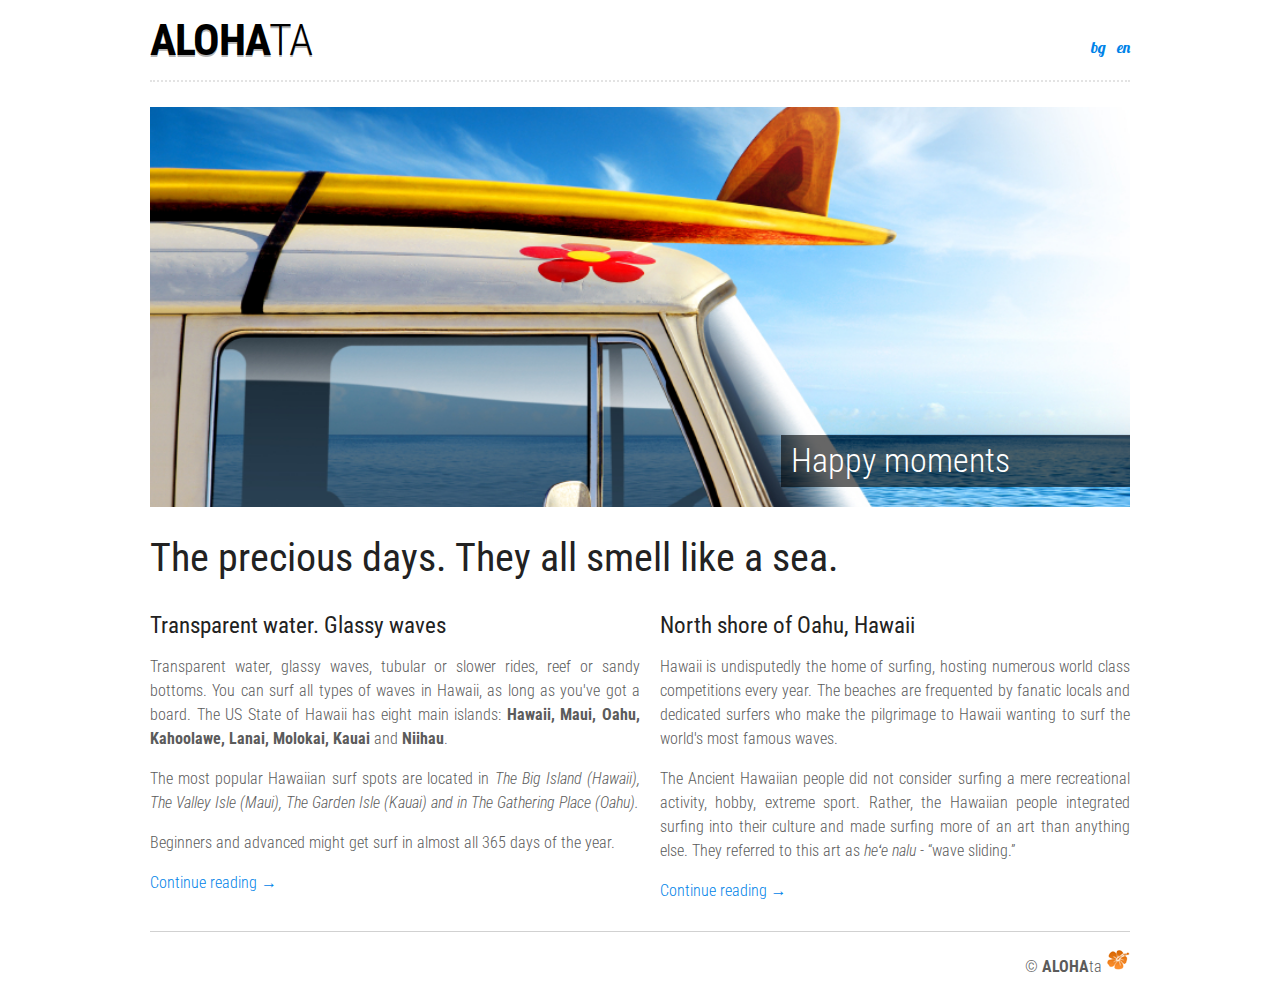
<file: index.html>
<!DOCTYPE html>
  <html>
    <head>
            <meta charset="utf-8" />
            <link href='http://fonts.googleapis.com/css?family=Roboto+Condensed:400,300italic,300,400italic,700,700italic&subset=latin,cyrillic' rel='stylesheet' type='text/css'>
            <link href='http://fonts.googleapis.com/css?family=Lobster&subset=latin,cyrillic' rel='stylesheet' type='text/css'>
            <link href='http://fonts.googleapis.com/css?family=Alegreya+Sans:400,300,400italic,500,700' rel='stylesheet' type='text/css'>
            <link rel="shortcut icon" href="imgs/favicon.ico" type="image/x-icon" />
            <link href="css/main.css" rel="stylesheet">
            <title>Aloha Friday</title>
    </head>

    <body>
        <header>
            <div class="languages">
                <ul>
                    <li><a href="bg/index.html">bg</a></li>
                    <li><a href="en/index.html">en</a></li>
                </ul>
            </div>
    
            <div class="pageTitle"><b>ALOHA</b>ta</div>

            <div class="imageTitle">Happy moments</div>
            
            <div class="wrapper" style="background-image: url('imgs/head_img.jpg');"></div>
        </header>

        <h1>The precious days. They all smell like a sea.</h1>
        
        <div class="column1">
            <h4>Transparent water. Glassy waves</h4>
                <p>Transparent water, glassy waves, tubular or slower rides, reef or sandy bottoms. You can surf all types of waves in Hawaii, as long as you've got a board. The US State of Hawaii has eight main islands: <b>Hawaii, Maui, Oahu, Kahoolawe, Lanai, Molokai, Kauai</b> and <b>Niihau</b>.
                </p>
                <p>The most popular Hawaiian surf spots are located in <em>The Big Island (Hawaii), The Valley Isle (Maui), The Garden Isle (Kauai) and in The Gathering Place (Oahu).</em>
                </p>
                <p>Beginners and advanced might get surf in almost all 365 days of the year.
                </p>
                <p><a href="en/index.html">Continue reading →</a></p>
        </div>
        
        <div class="column2">
            <h4>North shore of Oahu, Hawaii</h4>
                <p> Hawaii is undisputedly the home of surfing, hosting numerous world class competitions every year. The beaches are frequented by fanatic locals and dedicated surfers who make the pilgrimage to Hawaii wanting to surf the world's most famous waves.
                <p>The Ancient Hawaiian people did not consider surfing a mere recreational activity, hobby, extreme sport. Rather, the Hawaiian people integrated surfing into their culture and made surfing more of an art than anything else. They referred to this art as <em>heʻe nalu</em> - “wave sliding.”
                </p>
                </p>
                <p><a href="en/index.html">Continue reading →</a></p>
        </div>

        <footer>
            <div class="footImg">
                <p>© <strong>ALOHA</strong>ta <img src="imgs/a_flower.png"/></p>
            </div>
        </footer>

    </body>
  </html>
</file>
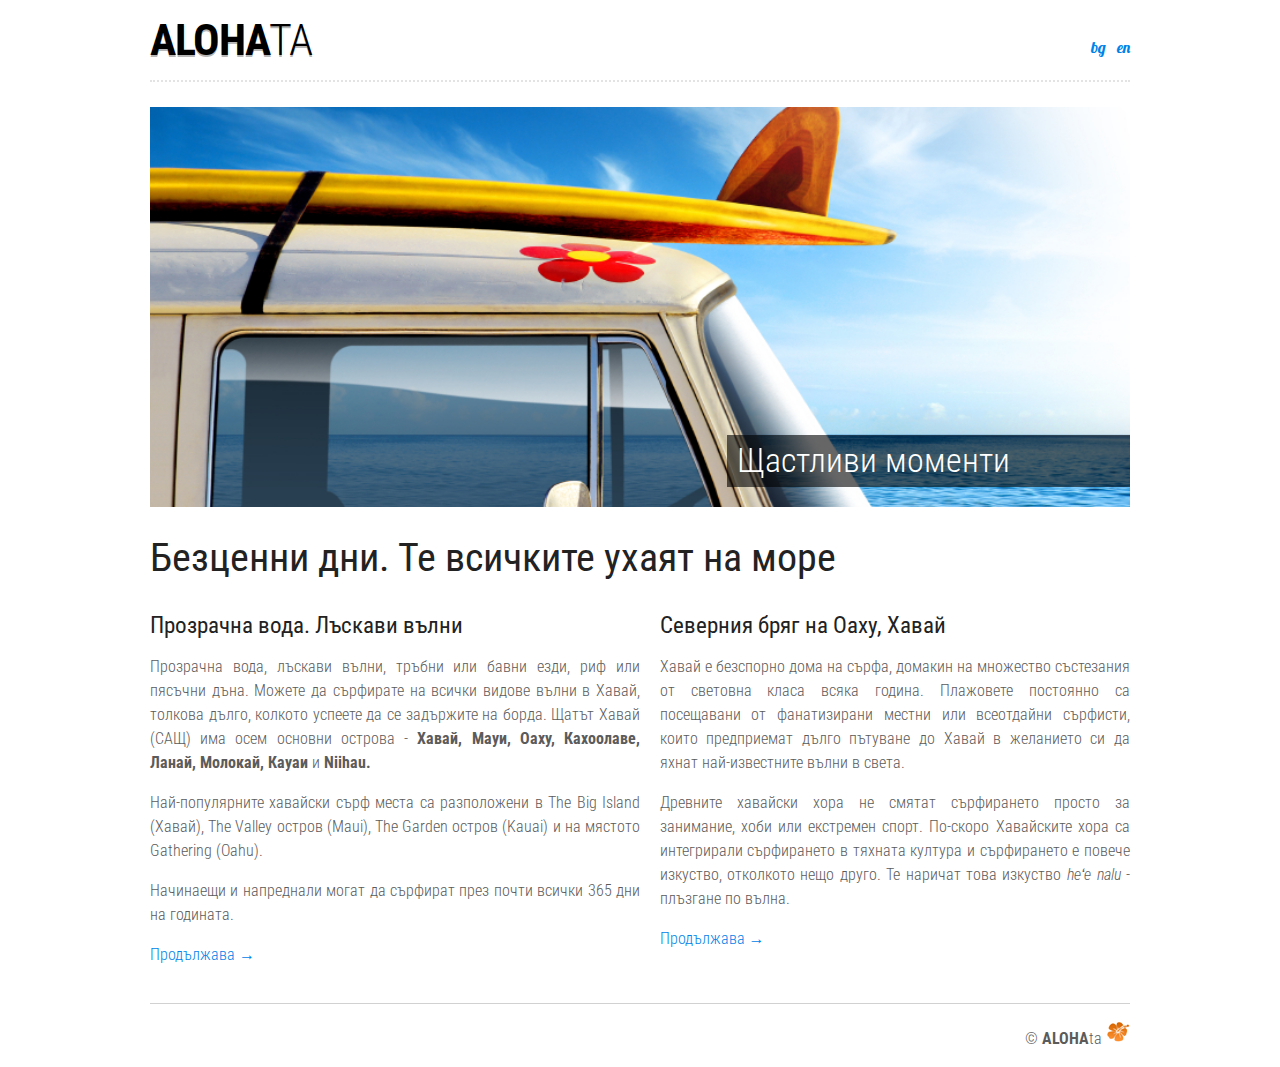
<file: bg/index.html>
<!DOCTYPE html>
  <html>
    <head>
            <meta charset="utf-8" />
            <link href="http://fonts.googleapis.com/css?family=Roboto+Condensed:400,300italic,300,400italic,700,700italic&subset=latin,cyrillic" rel="stylesheet" type="text/css">
            <link href="http://fonts.googleapis.com/css?family=Lobster&subset=latin,cyrillic" rel="stylesheet" type="text/css">
            <link href="http://fonts.googleapis.com/css?family=Alegreya+Sans:400,300,400italic,500,700" rel="stylesheet" type="text/css">
            <link rel="shortcut icon" href="../imgs/favicon.ico" type="image/x-icon" />
            <link href="../css/main.css" rel="stylesheet">
            <title>Aloha Friday</title>
    </head>

    <body>
        <header>
            <div class="languages">
                <ul>
                    <li><a href="../bg/index.html">bg</a></li>
                    <li><a href="../en/index.html">en</a></li>
                </ul>
            </div>
    
            <div class="pageTitle"><b>ALOHA</b>ta</div>

            <div class="imageTitle">Щастливи моменти</div>
            
            <div class="wrapper" style="background-image: url(../imgs/head_img.jpg);"></div>
        </header>

        <h1 class "name"> </h1>
        <h1>Безценни дни. Те всичките ухаят на море</h1>
        <div class="column1">
            <h4>Прозрачна вода. Лъскави вълни</h4>

               <p>Прозрачна вода, лъскави вълни, тръбни или бавни езди, риф или пясъчни дъна. Можете да сърфирате на всички видове вълни в Хавай, толкова дълго, колкото успеете да се задържите на борда. Щатът Хавай (САЩ) има осем основни острова - <b>Хавай, Мауи, Оаху, Кахоолаве, Ланай, Молокай, Кауаи</b> и <b>Niihau.</b></p>
<p>Най-популярните хавайски сърф места са разположени в The Big Island (Хавай), The Valley остров (Maui), The Garden остров (Kauai) и на мястото Gathering (Oahu).</p>
<p>Начинаещи и напреднали могат да сърфират през почти всички 365 дни на годината.</p>

                <p><a href="../en/index.html">Продължава →</a></p>
        </div>
        
        <div class="column2">
            <h4>Северния бряг на Оаху, Хавай</h4>
                
                <p>Хавай е безспорно дома на сърфа, домакин на множество състезания от световна класа всяка година. Плажовете постоянно са посещавани от фанатизирани местни или всеотдайни сърфисти, които предприемат дълго пътуване до Хавай в желанието си да яхнат най-известните вълни в света.</p>
<p>Древните хавайски хора не смятат сърфирането просто за занимание, хоби или екстремен спорт. По-скоро Хавайските хора са интегрирали сърфирането в тяхната култура и сърфирането е повече изкуство, отколкото нещо друго. Те наричат това изкуство <em>heʻe nalu</em> - плъзгане по вълна.</p>

                <p><a href="../en/index.html">Продължава →</a></p>
        </div>

        <footer>
            <div class="footImg">
                <p>©  <strong>ALOHA</strong>ta  <img src="../imgs/a_flower.png"/></p>
            </div>
        </footer>

    </body>
  </html>
</file>
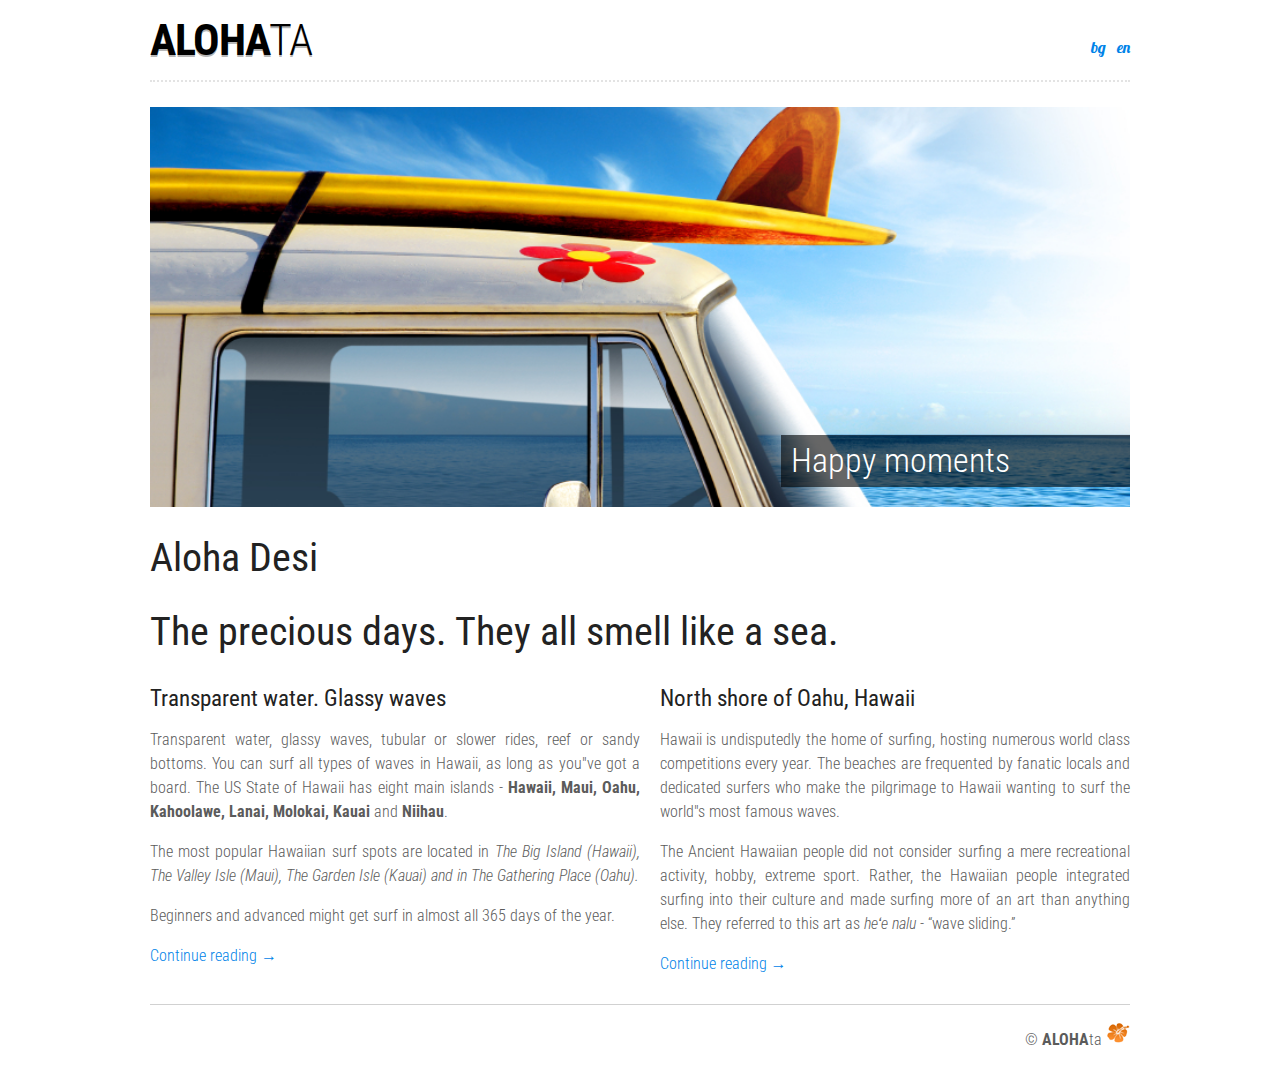
<file: en/index.html>
<!DOCTYPE html>
  <html>
    <head>
            <meta charset="utf-8" />
            <link href="http://fonts.googleapis.com/css?family=Roboto+Condensed:400,300italic,300,400italic,700,700italic&subset=latin,cyrillic" rel="stylesheet" type="text/css">
            <link href="http://fonts.googleapis.com/css?family=Lobster&subset=latin,cyrillic" rel="stylesheet" type="text/css">
            <link href="http://fonts.googleapis.com/css?family=Alegreya+Sans:400,300,400italic,500,700" rel="stylesheet" type="text/css">
            <link rel="shortcut icon" href="../imgs/favicon.ico" type="image/x-icon" />
            <link href="../css/main.css" rel="stylesheet">
            <title>Aloha Friday</title>
    </head>

    <body>
        <header>
            <div class="languages">
                <ul>
                    <li><a href="../bg/index.html">bg</a></li>
                    <li><a href="../en/index.html">en</a></li>
                </ul>
            </div>
    
            <div class="pageTitle"><b>ALOHA</b>ta</div>

            <div class="imageTitle">Happy moments</div>
            
            <div class="wrapper" style="background-image: url(../imgs/head_img.jpg);"></div>
        </header>

        <h1 class "name"> Aloha Desi</h1>
        <h1>The precious days. They all smell like a sea.</h1>
        <div class="column1">
            <h4>Transparent water. Glassy waves</h4>

               <p>Transparent water, glassy waves, tubular or slower rides, reef or sandy bottoms. You can surf all types of waves in Hawaii, as long as you"ve got a board. The US State of Hawaii has eight main islands - <b> Hawaii, Maui, Oahu, Kahoolawe, Lanai, Molokai, Kauai</b> and <b>Niihau</b>.</p>
<p>The most popular Hawaiian surf spots are located in <em>The Big Island (Hawaii), The Valley Isle (Maui), The Garden Isle (Kauai) and in The Gathering Place (Oahu).</em></p>
<p>Beginners and advanced might get surf in almost all 365 days of the year.</p>

                <p><a href="../en/index.html">Continue reading →</a></p>
        </div>
        
        <div class="column2">
            <h4>North shore of Oahu, Hawaii</h4>
                
                <p> Hawaii is undisputedly the home of surfing, hosting numerous world class competitions every year. The beaches are frequented by fanatic locals and dedicated surfers who make the pilgrimage to Hawaii wanting to surf the world"s most famous waves.</p>
<p>The Ancient Hawaiian people did not consider surfing a mere recreational activity, hobby, extreme sport. Rather, the Hawaiian people integrated surfing into their culture and made surfing more of an art than anything else. They referred to this art as <em>heʻe nalu</em> - “wave sliding.”</p>

                <p><a href="../en/index.html">Continue reading →</a></p>
        </div>

        <footer>
            <div class="footImg">
                <p>©  <strong>ALOHA</strong>ta  <img src="../imgs/a_flower.png"/></p>
            </div>
        </footer>

    </body>
  </html>
</file>
<file: css/main.css>
body {
    margin: 0 auto;
    padding: 1px 10px;
    max-width: 980px;
    color: #545454;
    background-color: #ffffff;
}

header {
    position: relative;
    padding-top: 0;
}

ul {
    position: absolute;
    right: 0;
    top: 20px;
}

.languages li {
    display: inline-block;
    font-family: 'Lobster', cursive;
    margin-left: 7px;
}
li {
    color: green;
}

   /* .pageTitle, h1 {
color: #dca500;
    font-family : 'Alegreya Sans', sans-serif;
    font-weight: 400;*/
     
    /*padding-left: 10px;
    text-shadow: 0px 1px 0px #999, 0px 2px 0px #888, 0px 3px 0px #777, 0px 4px 0px #666, 0px 5px 0px #555, 0px 6px 0px #444, 0px 7px 0px #333, 0px 8px 7px #001135;
	font: 80px;
}  
*/

h1, h2, h3, h4, h5, h6 {
    color: #222;
    font-family: 'Roboto Condensed', sans-serif;
    font-weight: 400;
    /*padding-left: 10px;
    padding-right: 10px;*/
    line-height: auto;
    margin-bottom: auto;
}

h1 {font-size: 40px;}
h2 {font-size: 34px;}
h3 {font-size: 28px;}
h4 {font-size: 23px;}
h5 {font-size: 21px;}
h6 {font-size: 18px;}

p {
    font-family: 'Roboto Condensed', sans-serif;
    color: #5b5b5b;
    font-size: 16px;
    font-weight: 300;
    line-height: 150%;
    text-align: justify
    /*padding-left: 10px;
    padding-right: 10px;*/
}

b, strong {
font-weight: 700;
}

.pageTitle {
    font-family: 'Roboto Condensed',sans-serif;
    font-size: 44px;
    font-weight: 300;
    color: #000000;
    line-height: 1.8em;
    text-transform: uppercase;
    text-shadow: 0 2px 0 rgba(0,0,0, 0.3);
    letter-spacing: -0.03em;
    border-bottom: 2px dotted #E3E3E3;
    margin-bottom: 25px;
}

.imageTitle {
    font-family: 'Roboto Condensed', sans-serif;
    color: white;
    font-size: 34px;
    font-weight: 300;
    position: absolute;
    bottom: 20px;
    padding: 5px 120px 7px 10px; 
    right: 0;
    background: rgba(0,0,0, 0.6);    
}

a {
    color: #0083e8;
    text-decoration: none;
}

a:hover {
    color: #a8b200;
}

.copyrights {
    font-family: 'Alegreya Sans';
    font-size: 0.875em;
    font-weight: 300;
    line-height: 150%;
}

.column1 {
  display: inline;
  float: left;
  width: 50%;
  margin-right: 5px;
  margin-bottom: 20px;
}

.column2 {
    display: inline;
    float: right;
    width:48%;
    margin-left: 5px;
}

.wrapper {
    *width: 860px;
    height: 400px;
    overflow: hidden;
    background-size: cover;
    background-position: center center;
}

.round-pic {
    float: left;
    width: 450px;
    margin: 0 50px 10px 0;
    border-radius: 50%;
    text-align: center;
    border: 5px solid rgba(0,0,0,0.3);
    -webkit-transition: all 1s ease-in-out;
}

footer {
    clear:both;
    border-top: 1px solid #d1d1d1;
    margin-top: 40px;
}

.footImg {
    float: right;
}
</file>
